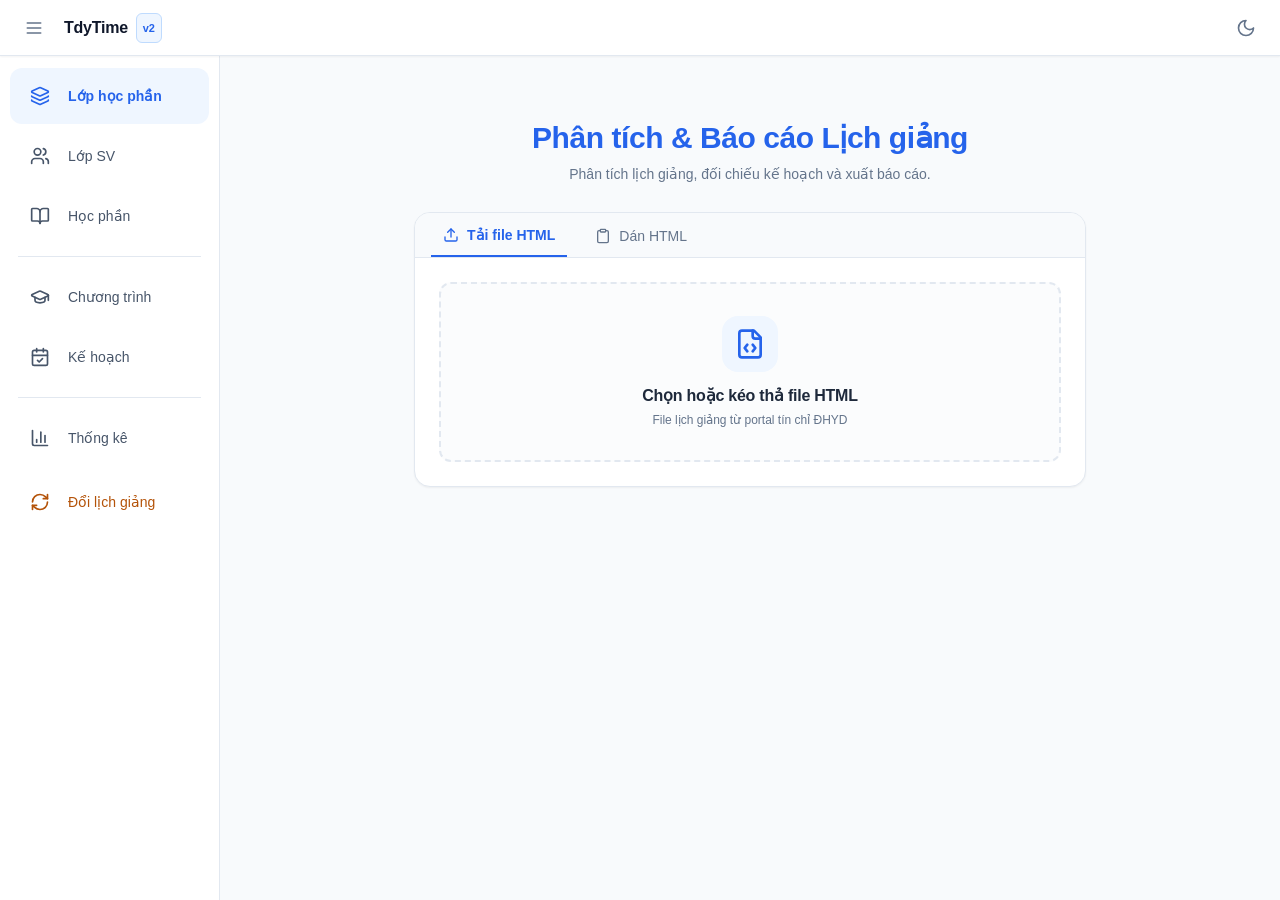
<file: index.html>
<!DOCTYPE html>
<html class="light" lang="vi">
<head>
<meta charset="utf-8">
<meta content="width=device-width, initial-scale=1.0" name="viewport">
<title>TdyTime - Phân tích & Báo cáo Lịch giảng</title>
<!-- Content-Security-Policy (SEC-04): Zero External CDN Execution -->
<meta http-equiv="Content-Security-Policy" content="default-src 'self'; script-src 'self' 'unsafe-inline' 'unsafe-eval'; style-src 'self' 'unsafe-inline' https://fonts.googleapis.com; font-src 'self' data: https://fonts.gstatic.com; img-src 'self' data: blob:; connect-src 'self' blob:; object-src 'none'; base-uri 'self';">
<!-- Preconnect Google Fonts for faster font resolution -->
<link rel="preconnect" href="https://fonts.googleapis.com">
<link rel="preconnect" href="https://fonts.gstatic.com" crossorigin>
<!-- TdyTime Native Typography: Be Vietnam Pro + Montserrat + JetBrains Mono -->
<link href="https://fonts.googleapis.com/css2?family=Be+Vietnam+Pro:wght@400;500;600;700&family=Montserrat:wght@500;600;700;800&family=JetBrains+Mono:wght@400;500&display=swap" rel="stylesheet">
<!-- Compiled Tailwind CSS (PERF-01: Zero-JIT Offline) -->
<link rel="stylesheet" href="css/tailwind.min.css">
<link rel="stylesheet" href="css/style.css">
</head>
<body class="bg-slate-50 dark:bg-slate-950 min-h-screen flex flex-col text-slate-800 dark:text-slate-100 sidebar-expanded antialiased" id="app-body">
<!-- Top Navigation Header (h-14, 56px) -->
<header class="bg-white dark:bg-slate-900 h-14 w-full sticky top-0 z-50 border-b border-slate-200 dark:border-slate-800 shadow-sm flex justify-between items-center px-4">
    <div class="flex items-center gap-3 h-full">
        <button class="p-2 rounded-full hover:bg-slate-100 dark:hover:bg-slate-800 text-slate-500 transition-colors focus-visible:ring-2 focus-visible:ring-blue-500 focus-visible:outline-none" aria-label="Thu gọn hoặc mở rộng thanh điều hướng" onclick="document.getElementById('app-body').classList.toggle('sidebar-expanded'); document.getElementById('app-body').classList.toggle('sidebar-collapsed');">
            <svg xmlns="http://www.w3.org/2000/svg" class="lucide lucide-menu w-5 h-5" viewBox="0 0 24 24" fill="none" stroke="currentColor" stroke-width="2" stroke-linecap="round" stroke-linejoin="round" aria-hidden="true"><line x1="4" x2="20" y1="12" y2="12" /><line x1="4" x2="20" y1="6" y2="6" /><line x1="4" x2="20" y1="18" y2="18" /></svg>
        </button>
        <div class="flex items-center gap-2">
            <span class="font-heading font-bold text-slate-900 dark:text-white tracking-tight whitespace-nowrap text-base flex items-center gap-2">
                TdyTime <span class="bg-blue-50 dark:bg-blue-950/60 text-blue-600 dark:text-blue-400 text-[11px] px-1.5 py-0.5 rounded-md font-semibold border border-blue-200 dark:border-blue-900">v2</span>
            </span>
        </div>
    </div>
    
    <div class="flex items-center">
        <div class="flex items-center gap-2 header-info pl-2" id="headerInfo" style="display: none;">
            <span class="text-xs text-slate-700 dark:text-slate-200 bg-slate-100 dark:bg-slate-800 px-2.5 py-1 rounded-lg border border-slate-200 dark:border-slate-700 font-semibold hidden sm:inline" id="headerTeacherName">GV: --</span>
            <span class="text-xs text-emerald-700 dark:text-emerald-400 bg-emerald-50 dark:bg-emerald-950/40 px-2.5 py-1 rounded-lg border border-emerald-200 dark:border-emerald-800 font-medium hidden sm:inline" id="headerSemesterText">Năm học: -- • HK--</span>
        </div>
    </div>

    <div class="flex items-center gap-2 shrink-0">
        <button class="p-2 rounded-full hover:bg-slate-100 dark:hover:bg-slate-800 text-slate-500 dark:text-slate-400 transition-colors active:scale-95 duration-150 focus-visible:ring-2 focus-visible:ring-blue-500 focus-visible:outline-none" aria-label="Chuyển đổi giao diện sáng/tối" onclick="document.documentElement.classList.toggle('dark')">
            <svg xmlns="http://www.w3.org/2000/svg" class="lucide lucide-moon w-5 h-5 dark:hidden" viewBox="0 0 24 24" fill="none" stroke="currentColor" stroke-width="2" stroke-linecap="round" stroke-linejoin="round" aria-hidden="true"><path d="M12 3a6 6 0 0 0 9 9 9 9 0 1 1-9-9Z" /></svg>
            <svg xmlns="http://www.w3.org/2000/svg" class="lucide lucide-sun w-5 h-5 hidden dark:block" viewBox="0 0 24 24" fill="none" stroke="currentColor" stroke-width="2" stroke-linecap="round" stroke-linejoin="round" aria-hidden="true"><circle cx="12" cy="12" r="4" /><path d="M12 2v2" /><path d="M12 20v2" /><path d="m4.93 4.93 1.41 1.41" /><path d="m17.66 17.66 1.41 1.41" /><path d="M2 12h2" /><path d="M20 12h2" /><path d="m6.34 17.66-1.41 1.41" /><path d="m19.07 4.93-1.41 1.41" /></svg>
        </button>
    </div>
</header>

<!-- Main Layout -->
<div class="flex-grow flex w-full max-w-full overflow-hidden">
    <!-- Sidebar (Strict Vertical Icon Alignment, Delta X = 0px) -->
    <aside class="sidebar bg-white dark:bg-slate-900 border-r border-slate-200 dark:border-slate-800 flex flex-col shrink-0 overflow-hidden relative z-20 py-3 justify-between" aria-label="Điều hướng chính">
        <nav class="flex flex-col gap-1 overflow-y-auto flex-1 min-h-0 px-2.5 custom-scrollbar" id="sideListContainer">
            <a class="nav-item text-slate-600 dark:text-slate-400 group active mode-tab focus-visible:ring-2 focus-visible:ring-blue-500 focus-visible:outline-none" data-mode="classes" href="#" title="Lớp học phần">
                <div class="icon-box"><svg xmlns="http://www.w3.org/2000/svg" class="lucide lucide-layers w-5 h-5" viewBox="0 0 24 24" fill="none" stroke="currentColor" stroke-width="2" stroke-linecap="round" stroke-linejoin="round" aria-hidden="true"><path d="M12.83 2.18a2 2 0 0 0-1.66 0L2.6 6.08a1 1 0 0 0 0 1.83l8.58 3.91a2 2 0 0 0 1.66 0l8.58-3.9a1 1 0 0 0 0-1.83z" /><path d="M2 12a1 1 0 0 0 .58.91l8.6 3.91a2 2 0 0 0 1.65 0l8.58-3.9A1 1 0 0 0 22 12" /><path d="M2 17a1 1 0 0 0 .58.91l8.6 3.91a2 2 0 0 0 1.65 0l8.58-3.9A1 1 0 0 0 22 17" /></svg></div>
                <span class="sidebar-text">Lớp học phần</span>
            </a>
            <a class="nav-item text-slate-600 dark:text-slate-400 group mode-tab focus-visible:ring-2 focus-visible:ring-blue-500 focus-visible:outline-none" data-mode="students" href="#" title="Lớp SV">
                <div class="icon-box"><svg xmlns="http://www.w3.org/2000/svg" class="lucide lucide-users w-5 h-5" viewBox="0 0 24 24" fill="none" stroke="currentColor" stroke-width="2" stroke-linecap="round" stroke-linejoin="round" aria-hidden="true"><path d="M16 21v-2a4 4 0 0 0-4-4H6a4 4 0 0 0-4 4v2" /><circle cx="9" cy="7" r="4" /><path d="M22 21v-2a4 4 0 0 0-3-3.87" /><path d="M16 3.13a4 4 0 0 1 0 7.75" /></svg></div>
                <span class="sidebar-text">Lớp SV</span>
            </a>
            <a class="nav-item text-slate-600 dark:text-slate-400 group mode-tab focus-visible:ring-2 focus-visible:ring-blue-500 focus-visible:outline-none" data-mode="subjects" href="#" title="Học phần">
                <div class="icon-box"><svg xmlns="http://www.w3.org/2000/svg" class="lucide lucide-book-open w-5 h-5" viewBox="0 0 24 24" fill="none" stroke="currentColor" stroke-width="2" stroke-linecap="round" stroke-linejoin="round" aria-hidden="true"><path d="M12 7v14" /><path d="M3 18a1 1 0 0 1-1-1V4a1 1 0 0 1 1-1h5a4 4 0 0 1 4 4 4 4 0 0 1 4-4h5a1 1 0 0 1 1 1v13a1 1 0 0 1-1 1h-6a3 3 0 0 0-3 3 3 3 0 0 0-3-3z" /></svg></div>
                <span class="sidebar-text">Học phần</span>
            </a>
            
            <div class="my-2 border-t border-slate-200 dark:border-slate-800 mx-2"></div>
            
            <a class="nav-item text-slate-600 dark:text-slate-400 group mode-tab focus-visible:ring-2 focus-visible:ring-blue-500 focus-visible:outline-none" data-mode="curriculum" href="#" title="Chương trình">
                <div class="icon-box"><svg xmlns="http://www.w3.org/2000/svg" class="lucide lucide-graduation-cap w-5 h-5" viewBox="0 0 24 24" fill="none" stroke="currentColor" stroke-width="2" stroke-linecap="round" stroke-linejoin="round" aria-hidden="true"><path d="M21.42 10.922a1 1 0 0 0-.019-1.838L12.83 5.18a2 2 0 0 0-1.66 0L2.6 9.08a1 1 0 0 0 0 1.832l8.57 3.908a2 2 0 0 0 1.66 0z" /><path d="M22 10v6" /><path d="M6 12.5V16a6 3 0 0 0 12 0v-3.5" /></svg></div>
                <span class="sidebar-text">Chương trình</span>
            </a>
            <a class="nav-item text-slate-600 dark:text-slate-400 group mode-tab focus-visible:ring-2 focus-visible:ring-blue-500 focus-visible:outline-none" data-mode="schedule" href="#" title="Kế hoạch">
                <div class="icon-box"><svg xmlns="http://www.w3.org/2000/svg" class="lucide lucide-calendar-check w-5 h-5" viewBox="0 0 24 24" fill="none" stroke="currentColor" stroke-width="2" stroke-linecap="round" stroke-linejoin="round" aria-hidden="true"><path d="M8 2v4" /><path d="M16 2v4" /><rect width="18" height="18" x="3" y="4" rx="2" /><path d="M3 10h18" /><path d="m9 16 2 2 4-4" /></svg></div>
                <span class="sidebar-text">Kế hoạch</span>
            </a>
            
            <div class="my-2 border-t border-slate-200 dark:border-slate-800 mx-2"></div>
            
            <a class="nav-item text-slate-600 dark:text-slate-400 group mode-tab focus-visible:ring-2 focus-visible:ring-blue-500 focus-visible:outline-none" data-mode="statistics" href="#" title="Thống kê">
                <div class="icon-box"><svg xmlns="http://www.w3.org/2000/svg" class="lucide lucide-bar-chart-3 w-5 h-5" viewBox="0 0 24 24" fill="none" stroke="currentColor" stroke-width="2" stroke-linecap="round" stroke-linejoin="round" aria-hidden="true"><path d="M3 3v16a2 2 0 0 0 2 2h16" /><path d="M18 17V9" /><path d="M13 17V5" /><path d="M8 17v-3" /></svg></div>
                <span class="sidebar-text">Thống kê</span>
            </a>

            <!-- Reset Button ngay dưới nút Thống kê -->
            <button class="nav-item text-amber-700 hover:bg-amber-50 dark:text-amber-400 dark:hover:bg-amber-950/40 font-medium text-sm hidden focus-visible:ring-2 focus-visible:ring-amber-500 focus-visible:outline-none mt-1" id="btnResetFile" aria-label="Đổi file lịch giảng khác" title="Đổi lịch giảng">
                <div class="icon-box"><svg xmlns="http://www.w3.org/2000/svg" class="lucide lucide-refresh-cw w-5 h-5" viewBox="0 0 24 24" fill="none" stroke="currentColor" stroke-width="2" stroke-linecap="round" stroke-linejoin="round" aria-hidden="true"><path d="M3 12a9 9 0 0 1 9-9 9.75 9.75 0 0 1 6.74 2.74L21 8" /><path d="M21 3v5h-5" /><path d="M21 12a9 9 0 0 1-9 9 9.75 9.75 0 0 1-6.74-2.74L3 16" /><path d="M8 16H3v5" /></svg></div>
                <span class="sidebar-text">Đổi lịch giảng</span>
            </button>
        </nav>
    </aside>

    <!-- Sub-menu (Column 2) -->
    <aside id="subMenuPanel" class="w-[340px] flex-shrink-0 border-r border-slate-200 dark:border-slate-800 bg-white dark:bg-slate-900 hidden flex-col h-screen overflow-hidden" aria-label="Danh sách phân mục">
        <div class="p-4 border-b border-slate-200 dark:border-slate-800 shrink-0">
            <h2 id="subMenuTitle" class="font-heading font-bold text-base text-slate-800 dark:text-slate-100 line-clamp-1 text-balance">Danh sách</h2>
        </div>
        <div id="subMenuList" class="flex-1 overflow-y-auto p-3 flex flex-col gap-1.5 custom-scrollbar">
            <!-- Sub-menu items injected via JS -->
        </div>
    </aside>

    <!-- Workspace (Column 3) -->
    <main class="flex-1 overflow-y-auto bg-slate-50 dark:bg-slate-950 p-6 flex flex-col gap-4 relative z-0 custom-scrollbar">
        <!-- Hidden container for dynamic list (to prevent JS errors) -->
        <div id="dynamicSidebarList" style="display: none;"></div>
        
        <!-- Upload Section -->
        <section id="uploadSection" class="w-full max-w-2xl mx-auto flex flex-col gap-6 mt-10">
            <div class="text-center mb-1">
                <h1 class="text-2xl md:text-3xl font-bold font-heading text-blue-600 dark:text-blue-400 text-balance tracking-tight">Phân tích & Báo cáo Lịch giảng</h1>
                <p class="text-slate-500 dark:text-slate-400 mt-2 text-sm text-balance">Phân tích lịch giảng, đối chiếu kế hoạch và xuất báo cáo.</p>
            </div>
            
            <!-- Banner quay lại nếu bấm nhầm Đổi lịch giảng -->
            <div id="bannerReturnToActive" class="hidden p-3.5 bg-blue-50 dark:bg-blue-950/40 border border-blue-200 dark:border-blue-900 rounded-2xl flex items-center justify-between gap-3">
                <div class="flex items-center gap-2.5 text-xs text-blue-800 dark:text-blue-300">
                    <svg xmlns="http://www.w3.org/2000/svg" class="lucide lucide-info w-4 h-4 text-blue-600 dark:text-blue-400 shrink-0" viewBox="0 0 24 24" fill="none" stroke="currentColor" stroke-width="2" stroke-linecap="round" stroke-linejoin="round"><circle cx="12" cy="12" r="10" /><path d="M12 16v-4" /><path d="M12 8h.01" /></svg>
                    <span>Lịch giảng hiện tại vẫn được giữ an toàn. Bạn có thể nhấn nút bên phải hoặc chọn tab ở thanh bên để quay lại.</span>
                </div>
                <button id="btnReturnToActive" type="button" class="px-3.5 py-1.5 bg-blue-600 hover:bg-blue-700 text-white rounded-full text-xs font-semibold shrink-0 transition-colors shadow-sm flex items-center gap-1.5 focus-visible:ring-2 focus-visible:ring-blue-500 focus-visible:outline-none">
                    <svg xmlns="http://www.w3.org/2000/svg" class="lucide lucide-arrow-left w-3.5 h-3.5" viewBox="0 0 24 24" fill="none" stroke="currentColor" stroke-width="2" stroke-linecap="round" stroke-linejoin="round"><path d="m12 19-7-7 7-7" /><path d="M19 12H5" /></svg> Quay lại
                </button>
            </div>
            
            <div class="border border-slate-200 dark:border-slate-800 rounded-2xl bg-white dark:bg-slate-900 shadow-sm overflow-hidden">
                <div class="flex border-b border-slate-200 dark:border-slate-800 bg-slate-50 dark:bg-slate-900/50 px-4 pt-3 gap-4" role="tablist">
                    <button id="tabUploadFile" role="tab" aria-selected="true" class="font-semibold text-sm text-blue-600 dark:text-blue-400 border-b-2 border-blue-600 dark:border-blue-400 pb-2.5 px-3 flex items-center gap-2 focus-visible:ring-2 focus-visible:ring-blue-500 focus-visible:outline-none">
                        <svg xmlns="http://www.w3.org/2000/svg" class="lucide lucide-upload w-4 h-4" viewBox="0 0 24 24" fill="none" stroke="currentColor" stroke-width="2" stroke-linecap="round" stroke-linejoin="round" aria-hidden="true"><path d="M21 15v4a2 2 0 0 1-2 2H5a2 2 0 0 1-2-2v-4" /><polyline points="17 8 12 3 7 8" /><line x1="12" x2="12" y1="3" y2="15" /></svg> Tải file HTML
                    </button>
                    <button id="tabPasteData" role="tab" aria-selected="false" class="font-medium text-sm text-slate-500 hover:text-blue-600 dark:text-slate-400 dark:hover:text-blue-400 pb-2.5 px-3 flex items-center gap-2 focus-visible:ring-2 focus-visible:ring-blue-500 focus-visible:outline-none">
                        <svg xmlns="http://www.w3.org/2000/svg" class="lucide lucide-clipboard w-4 h-4" viewBox="0 0 24 24" fill="none" stroke="currentColor" stroke-width="2" stroke-linecap="round" stroke-linejoin="round" aria-hidden="true"><rect width="8" height="4" x="8" y="2" rx="1" ry="1" /><path d="M16 4h2a2 2 0 0 1 2 2v14a2 2 0 0 1-2 2H6a2 2 0 0 1-2-2V6a2 2 0 0 1 2-2h2" /></svg> Dán HTML
                    </button>
                </div>
                
                <div class="p-6">
                    <!-- Panel: Upload File -->
                    <div id="panelUploadFile" role="button" tabindex="0" aria-label="Nhấn để tải lên tệp lịch giảng HTML" class="flex flex-col items-center justify-center p-8 border-2 border-dashed border-slate-200 dark:border-slate-700 hover:border-blue-500 dark:hover:border-blue-400 rounded-xl cursor-pointer transition-colors bg-slate-50/50 dark:bg-slate-900/50 focus-visible:ring-2 focus-visible:ring-blue-500 focus-visible:outline-none" onclick="document.getElementById('fileInput').click()">
                        <input type="file" id="fileInput" class="hidden" accept=".html,.htm" aria-label="Tải lên tệp lịch giảng HTML">
                        <div class="w-14 h-14 rounded-2xl bg-blue-50 dark:bg-blue-950/60 text-blue-600 dark:text-blue-400 flex items-center justify-center mb-3">
                            <svg xmlns="http://www.w3.org/2000/svg" class="lucide lucide-file-code w-8 h-8" viewBox="0 0 24 24" fill="none" stroke="currentColor" stroke-width="2" stroke-linecap="round" stroke-linejoin="round" aria-hidden="true"><path d="M10 12.5 8 15l2 2.5" /><path d="m14 12.5 2 2.5-2 2.5" /><path d="M14 2v4a2 2 0 0 0 2 2h4" /><path d="M15 2H6a2 2 0 0 0-2 2v16a2 2 0 0 0 2 2h12a2 2 0 0 0 2-2V7z" /></svg>
                        </div>
                        <h3 class="font-heading font-bold text-base text-slate-800 dark:text-slate-100 mb-1 text-balance">Chọn hoặc kéo thả file HTML</h3>
                        <p class="text-xs text-slate-500 dark:text-slate-400 text-balance">File lịch giảng từ portal tín chỉ ĐHYD</p>
                    </div>

                    <!-- Panel: Paste Data -->
                    <div id="panelPasteData" class="hidden flex flex-col">
                        <label for="txtPasteHtml" class="sr-only">Nội dung mã nguồn HTML lịch giảng</label>
                        <textarea id="txtPasteHtml" aria-label="Dán mã nguồn HTML lịch giảng" spellcheck="false" autocomplete="off" class="w-full h-48 p-3 rounded-xl border border-slate-200 dark:border-slate-700 text-sm focus:ring-2 focus:ring-blue-500 focus:border-blue-500 font-mono bg-white dark:bg-slate-900 text-slate-800 dark:text-slate-100" placeholder="Dán HTML từ portal (Ctrl+A → Ctrl+C)…"></textarea>
                        <div class="mt-4 flex justify-end">
                            <button id="btnProcessPaste" class="px-5 py-2.5 bg-blue-600 hover:bg-blue-700 text-white rounded-full text-sm font-semibold flex items-center gap-2 transition-colors focus-visible:ring-2 focus-visible:ring-blue-500 focus-visible:outline-none shadow-sm">
                                <svg xmlns="http://www.w3.org/2000/svg" class="lucide lucide-sparkles w-4 h-4" viewBox="0 0 24 24" fill="none" stroke="currentColor" stroke-width="2" stroke-linecap="round" stroke-linejoin="round" aria-hidden="true"><path d="M9.937 15.5A2 2 0 0 0 8.5 14.063l-6.135-1.582a.5.5 0 0 1 0-.962L8.5 9.936A2 2 0 0 0 9.937 8.5l1.582-6.135a.5.5 0 0 1 .963 0L14.063 8.5A2 2 0 0 0 15.5 9.937l6.135 1.581a.5.5 0 0 1 0 .964L15.5 14.063a2 2 0 0 0-1.437 1.437l-1.582 6.135a.5.5 0 0 1-.963 0z" /><path d="M20 3v4" /><path d="M22 5h-4" /><path d="M4 17v2" /><path d="M5 18H3" /></svg> Phân tích lịch giảng
                            </button>
                        </div>
                    </div>
                </div>
            </div>
        </section>

        <!-- Workspace Container (Shown after upload) -->
        <div id="workspaceContainer" class="hidden flex-col gap-6 h-full">

            <!-- View 1: Schedule Tables (Classes, Students, Subjects) -->
            <div id="classScheduleView" class="hidden flex-col h-full w-full">
                <div class="overflow-auto flex-grow w-full pb-8 custom-scrollbar">
                    <div id="scheduleTablesContainer" class="flex flex-col gap-6">
                        <!-- Injected via JS -->
                    </div>
                </div>
            </div>
            
            <!-- Curriculum View (Tab 4) -->
            <!-- Curriculum View (Tab 4) -->
            <div id="curriculumView" class="hidden flex-col gap-6 w-full max-w-6xl mx-auto">
                
                <!-- Context Header: Thông tin & Nút tiện ích -->
                <div class="bg-gradient-to-r from-blue-50/80 via-white to-slate-50/80 dark:from-slate-900 dark:via-slate-900 dark:to-slate-800/80 border border-blue-100 dark:border-slate-800 rounded-2xl p-4 shadow-sm flex flex-col md:flex-row md:items-center justify-between gap-3">
                    <div class="flex items-start md:items-center gap-3">
                        <div class="w-10 h-10 rounded-xl bg-blue-600/10 text-blue-600 dark:bg-blue-400/10 dark:text-blue-400 flex items-center justify-center shrink-0">
                            <svg xmlns="http://www.w3.org/2000/svg" class="lucide lucide-book-open w-5 h-5" viewBox="0 0 24 24" fill="none" stroke="currentColor" stroke-width="2" stroke-linecap="round" stroke-linejoin="round" aria-hidden="true"><path d="M12 7v14" /><path d="M3 18a1 1 0 0 1-1-1V4a1 1 0 0 1 1-1h5a4 4 0 0 1 4 4 4 4 0 0 1 4-4h5a1 1 0 0 1 1 1v13a1 1 0 0 1-1 1h-6a3 3 0 0 0-3 3 3 3 0 0 0-3-3z" /></svg>
                        </div>
                        <div>
                            <h2 class="font-heading font-bold text-base text-slate-900 dark:text-white">Đối chiếu Chương trình khung</h2>
                            <p class="text-xs text-slate-500 dark:text-slate-400">Nạp đề cương bài học để đối chiếu và liên kết với các học phần trong lịch giảng.</p>
                        </div>
                    </div>
                    <div class="flex items-center gap-2 shrink-0">
                        <button id="btnLoadDemoSyllabus" class="py-1.5 px-3.5 bg-white dark:bg-slate-800 hover:bg-blue-50 dark:hover:bg-slate-700 text-blue-600 dark:text-blue-400 border border-blue-200 dark:border-blue-900/60 rounded-full font-medium text-xs flex items-center gap-1.5 transition-all shadow-2xs active:scale-95 focus-visible:ring-2 focus-visible:ring-blue-500 focus-visible:outline-none" title="Nạp dữ liệu chương trình khung mẫu để kiểm tra nhanh">
                            <svg xmlns="http://www.w3.org/2000/svg" class="lucide lucide-sparkles w-3.5 h-3.5" viewBox="0 0 24 24" fill="none" stroke="currentColor" stroke-width="2" stroke-linecap="round" stroke-linejoin="round" aria-hidden="true"><path d="M9.937 15.5A2 2 0 0 0 8.5 14.063l-6.135-1.582a.5.5 0 0 1 0-.962L8.5 9.936A2 2 0 0 0 9.937 8.5l1.582-6.135a.5.5 0 0 1 .963 0L14.063 8.5A2 2 0 0 0 15.5 9.937l6.135 1.581a.5.5 0 0 1 0 .964L15.5 14.063a2 2 0 0 0-1.437 1.437l-1.582 6.135a.5.5 0 0 1-.963 0z" /><path d="M20 3v4" /><path d="M22 5h-4" /><path d="M4 17v2" /><path d="M5 18H3" /></svg> Nạp dữ liệu mẫu
                        </button>
                        <button id="btnDownloadSyllabusTemplate" class="py-1.5 px-3.5 bg-white dark:bg-slate-800 hover:bg-slate-50 dark:hover:bg-slate-700 text-slate-700 dark:text-slate-300 border border-slate-200 dark:border-slate-700 rounded-full font-medium text-xs flex items-center gap-1.5 transition-all shadow-2xs active:scale-95 focus-visible:ring-2 focus-visible:ring-blue-500 focus-visible:outline-none" title="Tải mẫu bảng Excel chương trình khung">
                            <svg xmlns="http://www.w3.org/2000/svg" class="lucide lucide-download w-3.5 h-3.5" viewBox="0 0 24 24" fill="none" stroke="currentColor" stroke-width="2" stroke-linecap="round" stroke-linejoin="round" aria-hidden="true"><path d="M21 15v4a2 2 0 0 1-2 2H5a2 2 0 0 1-2-2v-4" /><polyline points="7 10 12 15 17 10" /><line x1="12" x2="12" y1="15" y2="3" /></svg> Tải file mẫu
                        </button>
                    </div>
                </div>

                <!-- Subject Pills: Các học phần trong lịch giảng cần khớp -->
                <div class="bg-white dark:bg-slate-900 border border-slate-200 dark:border-slate-800 rounded-2xl p-4 shadow-sm flex flex-col gap-2">
                    <div class="flex items-center justify-between">
                        <span class="text-xs font-semibold text-slate-700 dark:text-slate-300 uppercase tracking-wider font-heading flex items-center gap-1.5">
                            <svg xmlns="http://www.w3.org/2000/svg" class="lucide lucide-layers w-3.5 h-3.5 text-blue-600 dark:text-blue-400" viewBox="0 0 24 24" fill="none" stroke="currentColor" stroke-width="2" stroke-linecap="round" stroke-linejoin="round"><path d="M12.83 2.18a2 2 0 0 0-1.66 0L2.6 6.08a1 1 0 0 0 0 1.83l8.58 3.91a2 2 0 0 0 1.66 0l8.58-3.9a1 1 0 0 0 0-1.83z" /><path d="M2 12a1 1 0 0 0 .58.91l8.6 3.91a2 2 0 0 0 1.65 0l8.58-3.9A1 1 0 0 0 22 12" /><path d="M2 17a1 1 0 0 0 .58.91l8.6 3.91a2 2 0 0 0 1.65 0l8.58-3.9A1 1 0 0 0 22 17" /></svg> Học phần cần liên kết từ Lịch giảng
                        </span>
                        <span class="text-[11px] text-slate-400 dark:text-slate-500">Tự động nhận diện từ file đã tải</span>
                    </div>
                    <div id="timetableSubjectsPillList" class="flex flex-wrap items-center gap-2 pt-1">
                        <!-- Injected via JS: Chips of subjects -->
                    </div>
                </div>

                <!-- Data Input Editor Card -->
                <div class="bg-white dark:bg-slate-900 border border-slate-200 dark:border-slate-800 rounded-2xl shadow-sm overflow-hidden flex flex-col">
                    <!-- Editor Header Toolbar -->
                    <div class="px-4 py-2.5 bg-slate-50 dark:bg-slate-800/60 border-b border-slate-200 dark:border-slate-800 flex flex-wrap justify-between items-center gap-2">
                        <div class="flex items-center gap-2">
                            <span class="text-xs font-semibold text-slate-700 dark:text-slate-300">Cấu trúc các cột dán từ Excel:</span>
                            <div class="hidden sm:flex items-center gap-1 text-[11px] font-mono">
                                <span class="px-1.5 py-0.5 rounded bg-white dark:bg-slate-700 border border-slate-200 dark:border-slate-600 text-slate-600 dark:text-slate-300 font-num">STT</span>
                                <span class="text-slate-400">→</span>
                                <span class="px-1.5 py-0.5 rounded bg-white dark:bg-slate-700 border border-slate-200 dark:border-slate-600 text-slate-600 dark:text-slate-300">Tên bài học</span>
                                <span class="text-slate-400">→</span>
                                <span class="px-1.5 py-0.5 rounded bg-white dark:bg-slate-700 border border-slate-200 dark:border-slate-600 text-slate-600 dark:text-slate-300 font-num">LT</span>
                                <span class="text-slate-400">→</span>
                                <span class="px-1.5 py-0.5 rounded bg-white dark:bg-slate-700 border border-slate-200 dark:border-slate-600 text-slate-600 dark:text-slate-300 font-num">TH</span>
                                <span class="text-slate-400">→</span>
                                <span class="px-1.5 py-0.5 rounded bg-white dark:bg-slate-700 border border-slate-200 dark:border-slate-600 text-slate-600 dark:text-slate-300 font-num">Tổng</span>
                            </div>
                        </div>
                        <span id="syllabusLineCount" class="text-xs text-slate-400 dark:text-slate-500 font-num">0 dòng dữ liệu</span>
                    </div>

                    <!-- Textarea -->
                    <div class="relative">
                        <label for="txtPasteSyllabusGlobal" class="sr-only">Nội dung chương trình khung</label>
                        <textarea id="txtPasteSyllabusGlobal" aria-label="Dán dữ liệu chương trình khung từ Excel" spellcheck="false" autocomplete="off" class="w-full h-44 p-4 text-xs font-mono bg-slate-50/30 dark:bg-slate-950/40 text-slate-800 dark:text-slate-100 focus:outline-none focus:bg-white dark:focus:bg-slate-900 border-none transition-colors custom-scrollbar" placeholder="Dán bảng dữ liệu từ Excel vào đây...
Ví dụ:
Dịch tễ học - Thực hành Nghiên cứu khoa học
1	Bài 1. Đại cương về dịch tễ học	4	0	4
2	Bài 2. Các chỉ số thường dùng trong dịch tễ học	4	0	4
3	Bài 3. Thiết kế nghiên cứu và chọn mẫu	6	10	16"></textarea>
                    </div>

                    <!-- Editor Footer Toolbar -->
                    <div class="px-4 py-3 bg-white dark:bg-slate-900 border-t border-slate-200 dark:border-slate-800 flex flex-wrap justify-between items-center gap-3">
                        <p class="text-xs text-slate-500 dark:text-slate-400 flex items-center gap-1.5">
                            <svg xmlns="http://www.w3.org/2000/svg" class="lucide lucide-info w-4 h-4 text-blue-500 shrink-0" viewBox="0 0 24 24" fill="none" stroke="currentColor" stroke-width="2" stroke-linecap="round" stroke-linejoin="round" aria-hidden="true"><circle cx="12" cy="12" r="10" /><path d="M12 16v-4" /><path d="M12 8h.01" /></svg>
                            <span>Chọn bảng trong Excel, nhấn <kbd class="px-1.5 py-0.5 rounded bg-slate-100 dark:bg-slate-800 border border-slate-200 dark:border-slate-700 font-mono text-[10px]">Ctrl+C</kbd> rồi dán vào ô trên.</span>
                        </p>
                        <div class="flex items-center gap-2">
                            <button id="btnClearSyllabusText" class="px-3.5 py-2 text-xs font-medium text-slate-600 dark:text-slate-400 hover:text-slate-900 dark:hover:text-white rounded-full hover:bg-slate-100 dark:hover:bg-slate-800 transition-colors focus-visible:ring-2 focus-visible:ring-blue-500 focus-visible:outline-none">
                                Xóa nội dung
                            </button>
                            <button id="btnProcessSyllabusGlobal" class="py-2 px-5 bg-blue-600 hover:bg-blue-700 text-white rounded-full font-semibold text-xs flex items-center gap-1.5 transition-all shadow-sm active:scale-95 focus-visible:ring-2 focus-visible:ring-blue-500 focus-visible:outline-none">
                                <svg xmlns="http://www.w3.org/2000/svg" class="lucide lucide-sparkles w-4 h-4" viewBox="0 0 24 24" fill="none" stroke="currentColor" stroke-width="2" stroke-linecap="round" stroke-linejoin="round" aria-hidden="true"><path d="M9.937 15.5A2 2 0 0 0 8.5 14.063l-6.135-1.582a.5.5 0 0 1 0-.962L8.5 9.936A2 2 0 0 0 9.937 8.5l1.582-6.135a.5.5 0 0 1 .963 0L14.063 8.5A2 2 0 0 0 15.5 9.937l6.135 1.581a.5.5 0 0 1 0 .964L15.5 14.063a2 2 0 0 0-1.437 1.437l-1.582 6.135a.5.5 0 0 1-.963 0z" /><path d="M20 3v4" /><path d="M22 5h-4" /><path d="M4 17v2" /><path d="M5 18H3" /></svg> Phân tích & Nạp chương trình khung
                            </button>
                        </div>
                    </div>
                </div>
                
                <!-- List of parsed curriculums -->
                <div id="curriculumListContainer" class="flex flex-col gap-6 hidden">
                    <!-- Bảng 1: Các học phần và Liên kết chương trình khung -->
                    <div id="table1Container" class="bg-white dark:bg-slate-900 border border-slate-200 dark:border-slate-800 rounded-2xl shadow-sm overflow-hidden">
                        <div class="p-4 bg-slate-50/80 dark:bg-slate-800/50 border-b border-slate-200 dark:border-slate-800 flex flex-wrap justify-between items-center gap-3">
                            <div>
                                <h3 class="font-heading font-bold text-sm text-slate-800 dark:text-slate-100 flex items-center gap-2 text-balance">
                                    <svg xmlns="http://www.w3.org/2000/svg" class="lucide lucide-repeat w-4 h-4 text-blue-600 dark:text-blue-400" viewBox="0 0 24 24" fill="none" stroke="currentColor" stroke-width="2" stroke-linecap="round" stroke-linejoin="round" aria-hidden="true"><path d="m17 2 4 4-4 4" /><path d="M3 11v-1a4 4 0 0 1 4-4h14" /><path d="m7 22-4-4 4-4" /><path d="M21 13v1a4 4 0 0 1-4 4H3" /></svg> Bảng 1. Đối chiếu học phần & chương trình khung
                                </h3>
                                <p class="text-xs text-slate-500 dark:text-slate-400 mt-0.5">Tự động nhận diện chữ viết tắt và gợi ý CTK phù hợp nhất. Có thể điều chỉnh thủ công.</p>
                            </div>
                            <span id="linkSummaryBadge" aria-live="polite" class="badge-semantic badge-saved text-xs font-num font-semibold"></span>
                        </div>
                        <div class="overflow-x-auto w-full">
                            <table class="w-full text-left border-collapse text-xs">
                                <thead class="bg-slate-100/80 dark:bg-slate-800/60 text-slate-600 dark:text-slate-300 font-semibold text-[11px] uppercase tracking-wider border-b border-slate-200 dark:border-slate-800">
                                    <tr>
                                        <th class="py-2.5 px-3 w-12 text-center font-num">STT</th>
                                        <th class="py-2.5 px-3 w-52">Học phần (Lịch giảng)</th>
                                        <th class="py-2.5 px-3">Chương trình khung liên kết</th>
                                        <th class="py-2.5 px-3 w-36 text-center">Độ khớp</th>
                                        <th class="py-2.5 px-3 w-16 text-center font-num">LT</th>
                                        <th class="py-2.5 px-3 w-16 text-center font-num">TH</th>
                                        <th class="py-2.5 px-3 w-16 text-center font-num">Tổng</th>
                                    </tr>
                                </thead>
                                <tbody id="table1Body" class="divide-y divide-slate-100 dark:divide-slate-800/60 bg-white dark:bg-slate-900 text-slate-700 dark:text-slate-300">
                                    <!-- Injected via JS -->
                                </tbody>
                            </table>
                        </div>
                    </div>

                    <!-- Bảng 2: Các học phần trong chương trình khung chưa có trong lịch giảng -->
                    <div id="table2Container" class="bg-white dark:bg-slate-900 border border-slate-200 dark:border-slate-800 rounded-2xl shadow-sm overflow-hidden hidden">
                        <div class="p-4 bg-slate-50/80 dark:bg-slate-800/50 border-b border-slate-200 dark:border-slate-800">
                            <h3 class="font-heading font-bold text-sm text-slate-700 dark:text-slate-300 flex items-center gap-2 text-balance">
                                <svg xmlns="http://www.w3.org/2000/svg" class="lucide lucide-info w-4 h-4 text-amber-500" viewBox="0 0 24 24" fill="none" stroke="currentColor" stroke-width="2" stroke-linecap="round" stroke-linejoin="round" aria-hidden="true"><circle cx="12" cy="12" r="10" /><path d="M12 16v-4" /><path d="M12 8h.01" /></svg> Bảng 2. Chương trình khung chưa có trong lịch giảng kỳ này
                            </h3>
                            <p class="text-xs text-slate-500 dark:text-slate-400 mt-0.5">Các môn học trong CTK đã nạp nhưng không có phân công dạy trong kỳ hiện tại.</p>
                        </div>
                        <div class="overflow-x-auto w-full">
                            <table class="w-full text-left border-collapse text-xs">
                                <thead class="bg-slate-100/80 dark:bg-slate-800/60 text-slate-600 dark:text-slate-300 font-semibold text-[11px] uppercase tracking-wider border-b border-slate-200 dark:border-slate-800">
                                    <tr>
                                        <th class="py-2.5 px-3 w-12 text-center font-num">STT</th>
                                        <th class="py-2.5 px-3">Tên học phần CTK</th>
                                        <th class="py-2.5 px-3 w-20 text-center font-num">Số bài</th>
                                        <th class="py-2.5 px-3 w-16 text-center font-num">LT</th>
                                        <th class="py-2.5 px-3 w-16 text-center font-num">TH</th>
                                        <th class="py-2.5 px-3 w-16 text-center font-num">Tổng</th>
                                    </tr>
                                </thead>
                                <tbody id="table2Body" class="divide-y divide-slate-100 dark:divide-slate-800/60 bg-white dark:bg-slate-900 text-slate-600 dark:text-slate-400">
                                    <!-- Injected via JS -->
                                </tbody>
                            </table>
                        </div>
                    </div>
                </div>
            </div>

            <!-- Mapping View (Tab 5) -->
            <div id="mappingView" class="hidden flex-col gap-4 w-full">
                <div class="flex flex-col md:flex-row md:items-center justify-between mb-2 gap-3">
                    <div>
                        <h2 class="text-xl font-heading font-bold text-slate-900 dark:text-white text-balance">Kế hoạch giảng dạy chi tiết</h2>
                        <p id="mappingStatusText" aria-live="polite" class="text-slate-500 dark:text-slate-400 text-xs mt-0.5">Sẵn sàng khớp kế hoạch.</p>
                    </div>
                    <div class="flex items-center gap-2">
                        <button id="btnRunMapping" class="btn bg-blue-600 hover:bg-blue-700 text-white px-4 py-2 rounded-full text-xs font-semibold flex items-center shadow-sm disabled:opacity-50 disabled:cursor-not-allowed transition-all active:scale-95 focus-visible:ring-2 focus-visible:ring-blue-500 focus-visible:outline-none" title="Khớp lại kế hoạch bài giảng">
                            <svg xmlns="http://www.w3.org/2000/svg" class="lucide lucide-refresh-cw w-4 h-4 mr-1.5" viewBox="0 0 24 24" fill="none" stroke="currentColor" stroke-width="2" stroke-linecap="round" stroke-linejoin="round" aria-hidden="true"><path d="M3 12a9 9 0 0 1 9-9 9.75 9.75 0 0 1 6.74 2.74L21 8" /><path d="M21 3v5h-5" /><path d="M21 12a9 9 0 0 1-9 9 9.75 9.75 0 0 1-6.74-2.74L3 16" /><path d="M8 16H3v5" /></svg> Khớp lại kế hoạch
                        </button>
                        <button id="btnExportAllMapped" class="btn bg-emerald-600 hover:bg-emerald-700 text-white px-4 py-2 rounded-full text-xs font-semibold flex items-center shadow-sm transition-all active:scale-95 focus-visible:ring-2 focus-visible:ring-emerald-500 focus-visible:outline-none" title="Xuất toàn bộ kế hoạch ra file Excel">
                            <svg xmlns="http://www.w3.org/2000/svg" class="lucide lucide-file-spreadsheet w-4 h-4 mr-1.5" viewBox="0 0 24 24" fill="none" stroke="currentColor" stroke-width="2" stroke-linecap="round" stroke-linejoin="round" aria-hidden="true"><path d="M15 2H6a2 2 0 0 0-2 2v16a2 2 0 0 0 2 2h12a2 2 0 0 0 2-2V7Z" /><path d="M14 2v4a2 2 0 0 0 2 2h4" /><path d="M8 13h2" /><path d="M14 13h2" /><path d="M8 17h2" /><path d="M14 17h2" /></svg> Xuất toàn bộ (Excel)
                        </button>
                    </div>
                </div>
                <div id="mappingResultsContainer" class="flex flex-col gap-6 w-full"></div>
            </div>

            <!-- Statistics View (Tab 6) -->
            <div id="statisticsView" class="hidden flex-col gap-6 w-full max-w-6xl mx-auto">
                <div id="statisticsContainer" class="flex flex-col gap-6 w-full">
                    <!-- Injected dynamically via StatisticsView.js -->
                </div>
            </div>

        </div>

    </main>

</div>

<!-- Main App Bundle (ES6 Modules) -->
<script type="module" src="js/main.js"></script>
</body>
</html>
</file>
<file: css/style.css>
/* ==========================================================================
   TdyTime V2 — Production Stylesheet
   Faithful recreation of TdyTime Original Design System (_GH)
   - Slate & Classic Blue Palette
   - Be Vietnam Pro (Vietnamese native) + Montserrat (Heading & Numbers)
   - Zero-Jank Sidebar Engine: 40.0px Strict Icon Alignment (Delta X = 0px)
   - Semantic Gradient Dots & Custom Scrollbars
   ========================================================================== */

:root {
    --font-heading: 'Montserrat', sans-serif;
    --font-body: 'Be Vietnam Pro', -apple-system, BlinkMacSystemFont, "Segoe UI", Roboto, sans-serif;
    --font-mono: 'JetBrains Mono', monospace;

    /* Sidebar Geometry */
    --sidebar-collapsed-width: 80px;  /* w-20 */
    --sidebar-expanded-width: 220px;
    --sidebar-icon-center: 40px;      /* 10px (nav-px) + 10px (item-px) + 20px (half-icon) = 40px */

    /* Adaptive Semantic Gradient Tokens */
    --semantic-morning-from: #22d3ee;   /* cyan-400 */
    --semantic-morning-to: #0891b2;     /* cyan-600 */
    --semantic-afternoon-from: #fb923c; /* orange-400 */
    --semantic-afternoon-to: #ea580c;   /* orange-600 */
    --semantic-evening-from: #818cf8;   /* indigo-400 */
    --semantic-evening-to: #4f46e5;     /* indigo-600 */
    --semantic-success-from: #34d399;   /* emerald-400 */
    --semantic-success-to: #059669;     /* emerald-600 */
    --semantic-warning-from: #fbbf24;   /* amber-400 */
    --semantic-warning-to: #d97706;     /* amber-600 */
    --semantic-danger-from: #f87171;    /* red-400 */
    --semantic-danger-to: #dc2626;      /* red-600 */
}

body {
    font-family: var(--font-body);
    text-rendering: optimizeLegibility;
    -webkit-font-smoothing: antialiased;
    -moz-osx-font-smoothing: grayscale;
}

h1, h2, h3, h4, .font-heading {
    font-family: var(--font-heading);
    letter-spacing: -0.015em;
}

.font-num {
    font-family: var(--font-heading);
    font-variant-numeric: tabular-nums;
}

.tabular-numbers {
    font-variant-numeric: tabular-nums;
}

/* --------------------------------------------------------------------------
   SIDEBAR STRICT ALIGNMENT ENGINE (0-Jank, Delta X = 0.0px)
   -------------------------------------------------------------------------- */

.sidebar {
    transition: width 150ms cubic-bezier(0.4, 0, 0.2, 1);
    will-change: width;
}

.sidebar-expanded .sidebar {
    width: var(--sidebar-expanded-width);
}

.sidebar-collapsed .sidebar {
    width: var(--sidebar-collapsed-width);
}

/* Nav Item Base - Giữ nguyên padding & layout bất kể co hay mở */
.nav-item {
    display: flex;
    align-items: center;
    width: 100%;
    padding: 8px 10px;
    border-radius: 12px;
    font-size: 14px;
    font-weight: 500;
    transition: background-color 150ms ease, color 150ms ease;
    cursor: pointer;
    user-select: none;
}

/* Hộp bọc icon: Cố định 40px x 40px để tâm icon luôn ở vị trí 40px */
.nav-item .icon-box {
    width: 40px;
    height: 40px;
    display: flex;
    align-items: center;
    justify-content: center;
    flex-shrink: 0;
    /* TUYỆT ĐỐI KHÔNG CÓ ANIMATION HAY MARGIN SHIFT Ở ICON */
}

.nav-item .icon-box svg,
.nav-item .icon-box i,
.nav-item .material-symbols-outlined {
    font-size: 20px;
    width: 20px;
    height: 20px;
    line-height: 1;
}

/* Text nhãn của Sidebar */
.sidebar-text {
    margin-left: 8px;
    white-space: nowrap;
    overflow: hidden;
    text-overflow: ellipsis;
    transition: opacity 150ms ease-in-out, width 150ms ease-in-out;
}

.sidebar-collapsed .sidebar-text {
    opacity: 0;
    width: 0;
    margin-left: 0;
    pointer-events: none;
    visibility: hidden;
}

.sidebar-expanded .sidebar-text {
    opacity: 1;
    width: auto;
    visibility: visible;
}

/* Mode-tabs Active State (Chuẩn TdyTime Blue Accent) */
.nav-item.active {
    background-color: #eff6ff; /* blue-50 */
    color: #2563eb;           /* blue-600 */
    font-weight: 600;
}

.dark .nav-item.active {
    background-color: rgba(30, 58, 138, 0.35); /* blue-900/35 */
    color: #60a5fa;                           /* blue-400 */
}

/* Hover State */
.nav-item:not(.active):hover {
    background-color: #f1f5f9; /* slate-100 */
}

.dark .nav-item:not(.active):hover {
    background-color: #1e293b; /* slate-800 */
}

/* --------------------------------------------------------------------------
   SEMANTIC BADGES WITH GRADIENT DOTS (TdyTime Standard)
   -------------------------------------------------------------------------- */

.badge-semantic {
    display: inline-flex;
    align-items: center;
    gap: 6px;
    padding: 3px 8px;
    font-size: 11px;
    font-weight: 700;
    text-transform: uppercase;
    letter-spacing: 0.04em;
    border-radius: 8px;
    border-width: 1px;
    line-height: 1.2;
}

.badge-semantic .semantic-dot {
    width: 6px;
    height: 6px;
    border-radius: 9999px;
    flex-shrink: 0;
    box-shadow: 0 1px 2px rgba(0, 0, 0, 0.1);
}

/* Shift Morning */
.badge-shift-morning {
    background-color: #fffbeb;
    color: #b45309;
    border-color: #fde68a;
}
.dark .badge-shift-morning {
    background-color: rgba(120, 53, 15, 0.2);
    color: #fbbf24;
    border-color: rgba(180, 83, 9, 0.4);
}
.badge-shift-morning .semantic-dot {
    background: linear-gradient(to right, var(--semantic-morning-from), var(--semantic-morning-to));
}

/* Shift Afternoon */
.badge-shift-afternoon {
    background-color: #fff7ed;
    color: #c2410c;
    border-color: #fed7aa;
}
.dark .badge-shift-afternoon {
    background-color: rgba(154, 52, 18, 0.2);
    color: #fb923c;
    border-color: rgba(194, 65, 12, 0.4);
}
.badge-shift-afternoon .semantic-dot {
    background: linear-gradient(to right, var(--semantic-afternoon-from), var(--semantic-afternoon-to));
}

/* Shift Evening */
.badge-shift-evening {
    background-color: #eef2ff;
    color: #4338ca;
    border-color: #c7d2fe;
}
.dark .badge-shift-evening {
    background-color: rgba(49, 46, 129, 0.2);
    color: #818cf8;
    border-color: rgba(67, 56, 202, 0.4);
}
.badge-shift-evening .semantic-dot {
    background: linear-gradient(to right, var(--semantic-evening-from), var(--semantic-evening-to));
}

/* Matching Status Badges */
.badge-exact {
    background-color: #ecfdf5;
    color: #047857;
    border-color: #a7f3d0;
}
.dark .badge-exact {
    background-color: rgba(6, 78, 59, 0.25);
    color: #34d399;
    border-color: rgba(4, 120, 87, 0.4);
}
.badge-exact .semantic-dot {
    background: linear-gradient(to right, #10b981, #059669);
}

.badge-auto {
    background-color: #fefce8;
    color: #a16207;
    border-color: #fef08a;
}
.dark .badge-auto {
    background-color: rgba(113, 63, 18, 0.25);
    color: #facc15;
    border-color: rgba(161, 98, 7, 0.4);
}
.badge-auto .semantic-dot {
    background: linear-gradient(to right, #eab308, #ca8a04);
}

.badge-saved {
    background-color: #eff6ff;
    color: #1d4ed8;
    border-color: #bfdbfe;
}
.dark .badge-saved {
    background-color: rgba(30, 58, 138, 0.25);
    color: #60a5fa;
    border-color: rgba(29, 78, 216, 0.4);
}
.badge-saved .semantic-dot {
    background: linear-gradient(to right, #3b82f6, #2563eb);
}

.badge-unmapped {
    background-color: #f8fafc;
    color: #64748b;
    border-color: #e2e8f0;
}
.dark .badge-unmapped {
    background-color: rgba(30, 41, 59, 0.3);
    color: #94a3b8;
    border-color: rgba(51, 65, 85, 0.5);
}
.badge-unmapped .semantic-dot {
    background: linear-gradient(to right, #94a3b8, #64748b);
}

/* --------------------------------------------------------------------------
   CUSTOM SCROLLBAR (TdyTime Standard)
   -------------------------------------------------------------------------- */

.custom-scrollbar::-webkit-scrollbar {
    width: 5px;
    height: 5px;
}

.custom-scrollbar::-webkit-scrollbar-track {
    background: transparent;
}

.custom-scrollbar::-webkit-scrollbar-thumb {
    background-color: rgba(203, 213, 225, 0.6);
    border-radius: 9999px;
}

.dark .custom-scrollbar::-webkit-scrollbar-thumb {
    background-color: rgba(51, 65, 85, 0.6);
}

@media (max-width: 768px) {
    .custom-scrollbar::-webkit-scrollbar {
        display: none;
    }
}

/* Tôn trọng thiết lập giảm chuyển động của hệ điều hành */
@media (prefers-reduced-motion: reduce) {
    *, ::before, ::after {
        animation-duration: 0.01ms !important;
        animation-iteration-count: 1 !important;
        transition-duration: 0.01ms !important;
        scroll-behavior: auto !important;
    }
}
</file>
